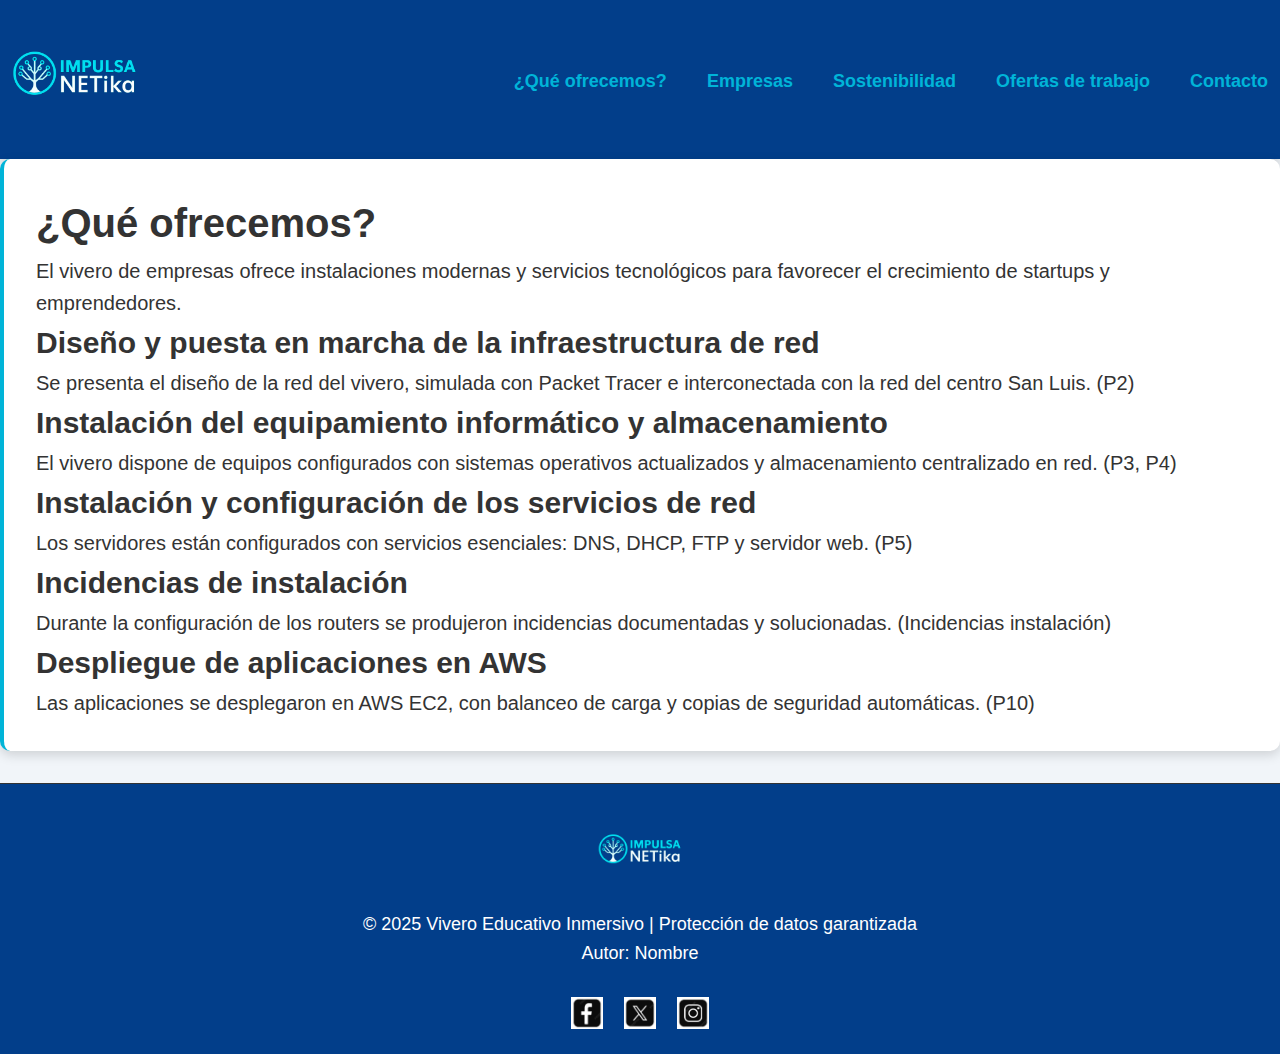
<file: index.html>
<!DOCTYPE html>
<html lang="es">
<head>
  <meta charset="UTF-8" />
  <meta name="viewport" content="width=device-width, initial-scale=1.0" />
  <title>ImpulsaNETika</title>
  <link rel="stylesheet" href="css/nuevostylo.css" />
</head>
<body>
    <!-- ENCABEZADO -->
    <header class="Encabezado">
        <a href="principal.html" class="logo">
        <img src="img/LogoVivero.png" alt="Logo vivero" />
        </a>
        <nav class="menu">
            <ul>
                <li><a href="principal.html">¿Qué ofrecemos?</a></li>
                <li><a href="empresas.html">Empresas</a></li>
                <li><a href="sostenibilidad.html">Sostenibilidad</a></li>
                <li><a href="ofertas.html">Ofertas de trabajo</a></li>
                <li><a href="contacto.html">Contacto</a></li>
            </ul>
        </nav>
    </header>

    <main>
        <section id="servicios">
            <h1>¿Qué ofrecemos?</h1>
            <p>El vivero de empresas ofrece instalaciones modernas y servicios tecnológicos para favorecer el crecimiento de startups y emprendedores.</p>

            <article>
                <h2>Diseño y puesta en marcha de la infraestructura de red</h2>
                <p>Se presenta el diseño de la red del vivero, simulada con Packet Tracer e interconectada con la red del centro San Luis. (P2)</p>
            </article>

            <article>
                <h2>Instalación del equipamiento informático y almacenamiento</h2>
                <p>El vivero dispone de equipos configurados con sistemas operativos actualizados y almacenamiento centralizado en red. (P3, P4)</p>
            </article>

            <article>
                <h2>Instalación y configuración de los servicios de red</h2>
                <p>Los servidores están configurados con servicios esenciales: DNS, DHCP, FTP y servidor web. (P5)</p>
            </article>

            <article>
                <h2>Incidencias de instalación</h2>
                <p>Durante la configuración de los routers se produjeron incidencias documentadas y solucionadas. (Incidencias instalación)</p>
            </article>

            <article>
                <h2>Despliegue de aplicaciones en AWS</h2>
                <p>Las aplicaciones se desplegaron en AWS EC2, con balanceo de carga y copias de seguridad automáticas. (P10)</p>
            </article>
        </section>
    </main>

    <!-- PIE DE PÁGINA -->
        <footer>
            <div class="footer-logo">
                <img src="img/LogoVivero.png" alt="Logo del vivero" class="footer-logo" />
            </div>
            <p>© 2025 Vivero Educativo Inmersivo | Protección de datos garantizada</p>
            <p>Autor: Nombre</p>
            <br>
            <div class="redes">
                <a href="#"><img src="img/iconoFacebook.png" alt="Facebook" /></a>
                <a href="#"><img src="img/iconoTwiter.png" alt="Twitter" /></a>
                <a href="#"><img src="img/iconoInstagram.png" alt="Instagram" /></a>
            </div>
        </footer>
    </main>
</body>
</html>
</file>
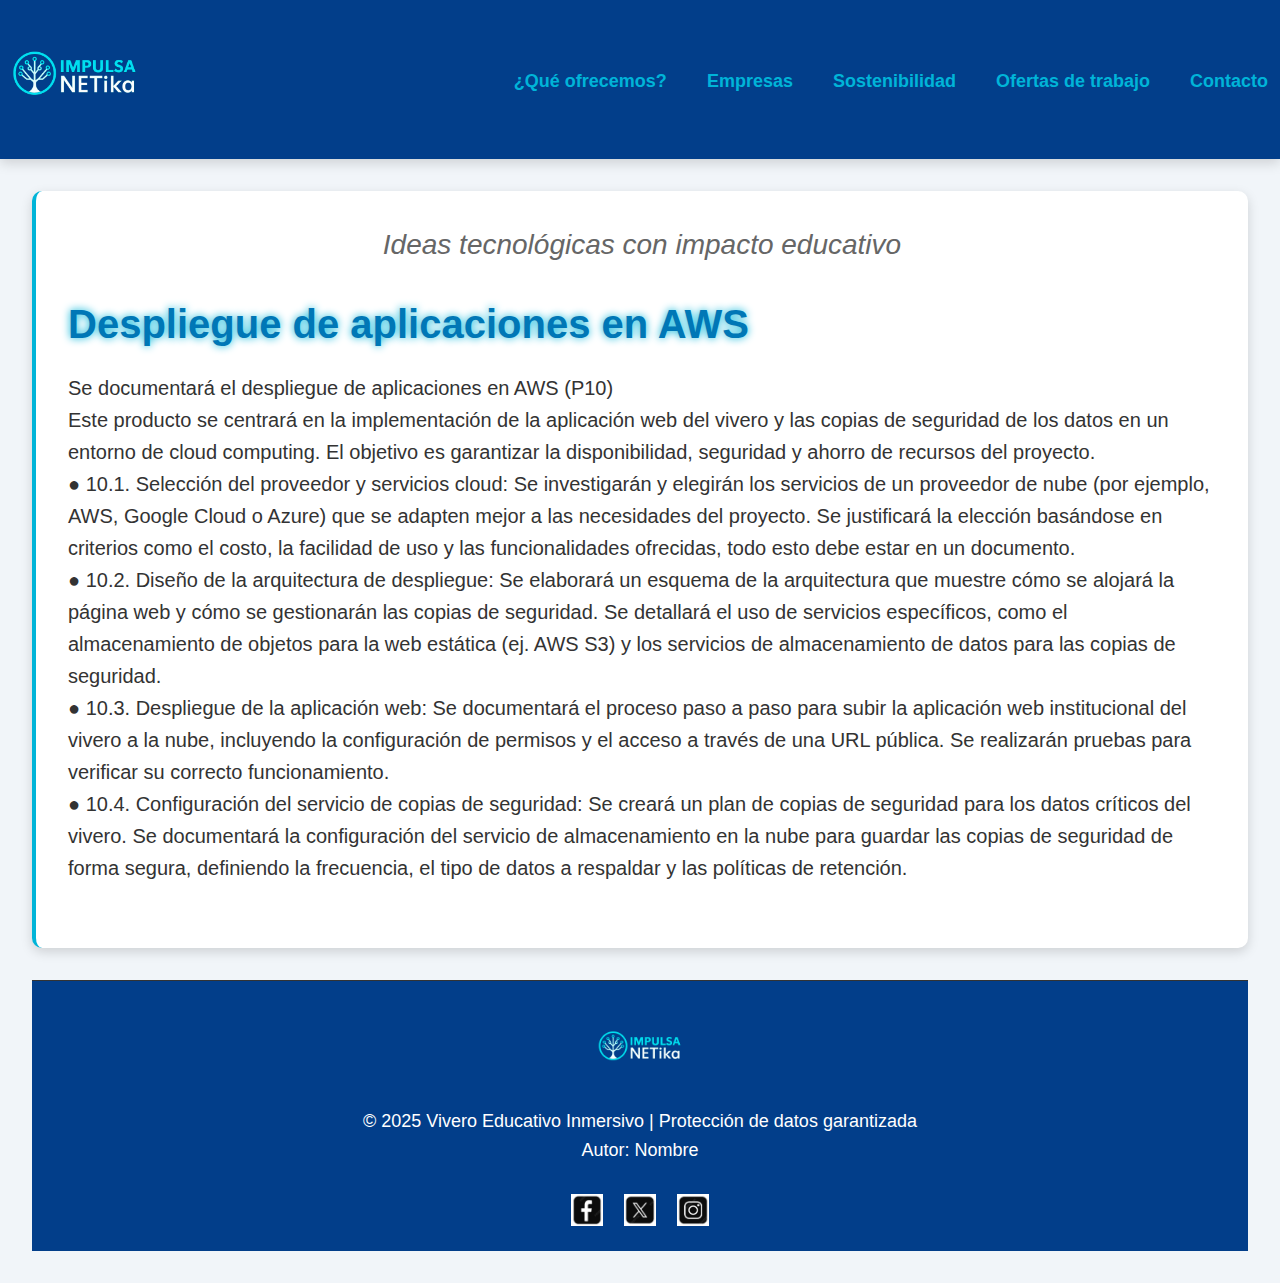
<file: aws.html>
<!DOCTYPE html>
<html lang="es">
<head>
  <meta charset="UTF-8" />
  <meta name="viewport" content="width=device-width, initial-scale=1.0" />
  <title>ImpulsaNETika</title>
  <link rel="stylesheet" href="css/nuevostylo.css" />
</head>
<body>
    <!-- ENCABEZADO -->
    <header class="Encabezado">
        <a href="principal.html" class="logo">
        <img src="img/LogoVivero.png" alt="Logo vivero" />
        </a>
        <nav class="menu">
            <ul>
                <li><a href="principal.html">¿Qué ofrecemos?</a></li>
                <li><a href="empresas.html">Empresas</a></li>
                <li><a href="sostenibilidad.html">Sostenibilidad</a></li>
                <li><a href="ofertas.html">Ofertas de trabajo</a></li>
                <li><a href="contacto.html">Contacto</a></li>
            </ul>
        </nav>
    </header>

    <!-- Contenido principal -->
    <main class="contenido">
        <section>
            <p class="eslogan">Ideas tecnológicas con impacto educativo</p>
            <h1>Despliegue de aplicaciones en AWS</h1>      
            <p>Se documentará el despliegue de aplicaciones en AWS (P10)</p>
            <p>Este producto se centrará en la implementación de la aplicación web del vivero y las copias de seguridad de los datos en un entorno de cloud computing. El objetivo es garantizar la disponibilidad, seguridad y ahorro de recursos del proyecto.</p>
            <p>● 10.1. Selección del proveedor y servicios cloud: Se investigarán y elegirán los servicios de un proveedor de nube (por ejemplo, AWS, Google Cloud o Azure) que se adapten mejor a las necesidades del proyecto. Se justificará la elección basándose en criterios como el costo, la facilidad de uso y las funcionalidades ofrecidas, todo esto debe estar en un documento.</p>
            <p>● 10.2. Diseño de la arquitectura de despliegue: Se elaborará un esquema de la arquitectura que muestre cómo se alojará la página web y cómo se gestionarán las copias de seguridad. Se detallará el uso de servicios específicos, como el almacenamiento de objetos para la web estática (ej. AWS S3) y los servicios de almacenamiento de datos para las copias de seguridad.</p>
            <p>● 10.3. Despliegue de la aplicación web: Se documentará el proceso paso a paso para subir la aplicación web institucional del vivero a la nube, incluyendo la configuración de permisos y el acceso a través de una URL pública. Se realizarán pruebas para verificar su correcto funcionamiento.</p>
            <p>● 10.4. Configuración del servicio de copias de seguridad: Se creará un plan de copias de seguridad para los datos críticos del vivero. Se documentará la configuración del servicio de almacenamiento en la nube para guardar las copias de seguridad de forma segura, definiendo la frecuencia, el tipo de datos a respaldar y las políticas de retención.</p>
            <br>
        </section>

        <!-- PIE DE PÁGINA -->
        <footer>
            <div class="footer-logo">
                <img src="img/LogoVivero.png" alt="Logo del vivero" class="footer-logo" />
            </div>
            <p>© 2025 Vivero Educativo Inmersivo | Protección de datos garantizada</p>
            <p>Autor: Nombre</p>
            <br>
            <div class="redes">
                <a href="#"><img src="img/iconoFacebook.png" alt="Facebook" /></a>
                <a href="#"><img src="img/iconoTwiter.png" alt="Twitter" /></a>
                <a href="#"><img src="img/iconoInstagram.png" alt="Instagram" /></a>
            </div>
        </footer>
    </main>
</body>
</html>
</file>
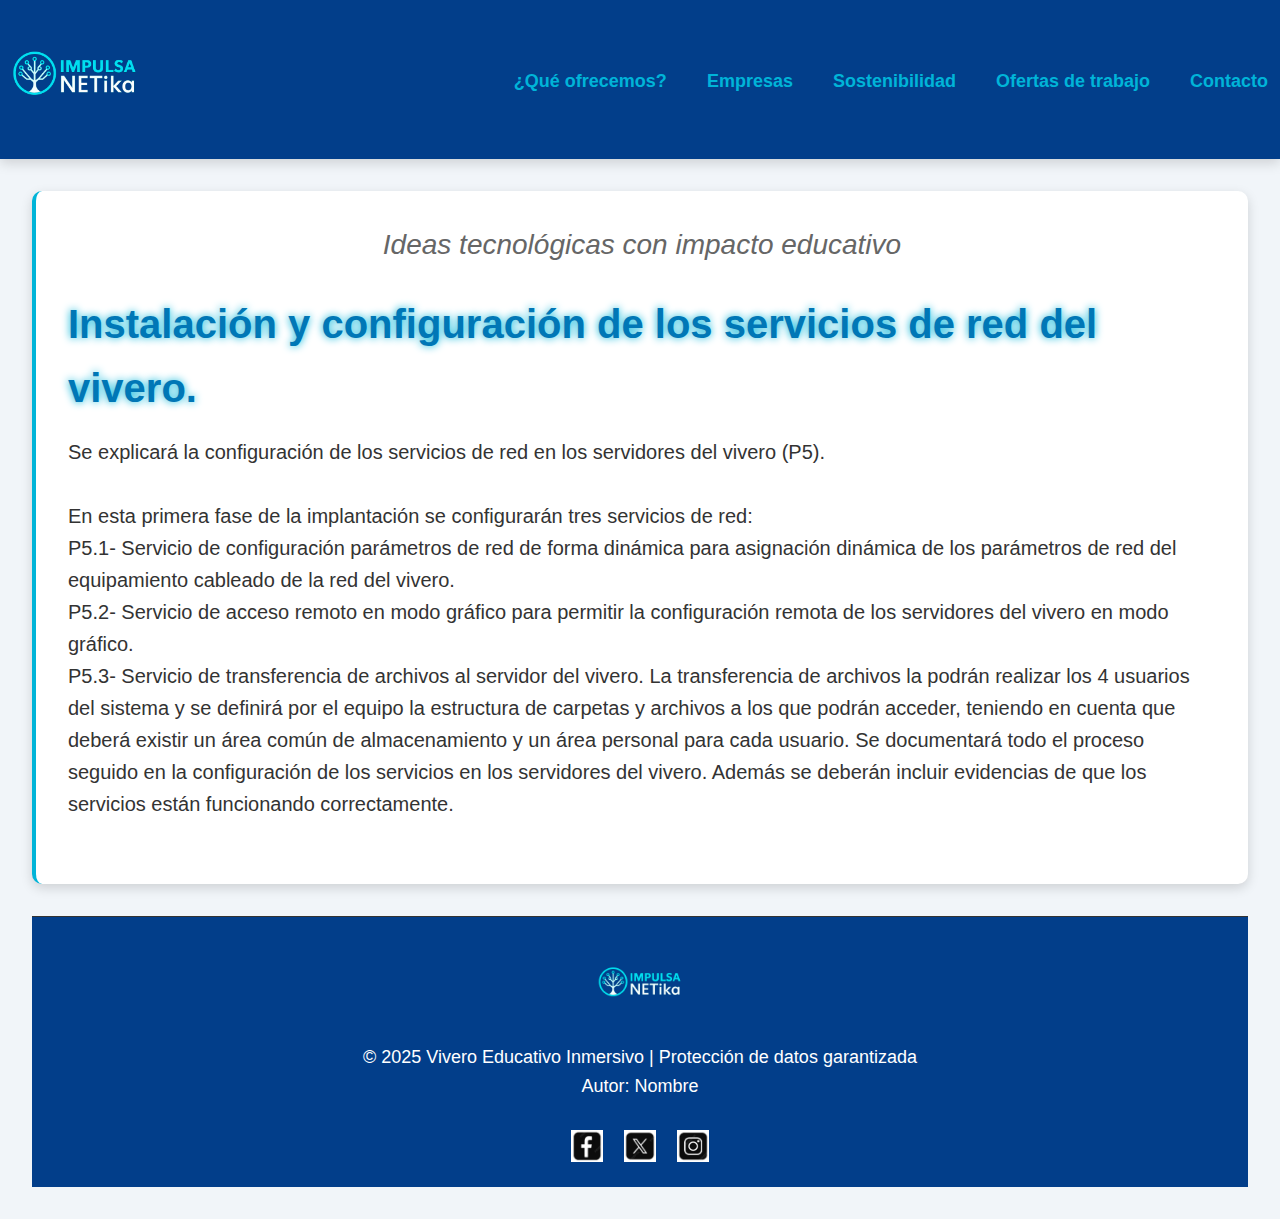
<file: configuracion.html>
<!DOCTYPE html>
<html lang="es">
<head>
  <meta charset="UTF-8" />
  <meta name="viewport" content="width=device-width, initial-scale=1.0" />
  <title>ImpulsaNETika</title>
  <link rel="stylesheet" href="css/nuevostylo.css" />
</head>
<body>
    <!-- ENCABEZADO -->
    <header class="Encabezado">
        <a href="principal.html" class="logo">
        <img src="img/LogoVivero.png" alt="Logo vivero" />
        </a>
        <nav class="menu">
            <ul>
                <li><a href="principal.html">¿Qué ofrecemos?</a></li>
                <li><a href="empresas.html">Empresas</a></li>
                <li><a href="sostenibilidad.html">Sostenibilidad</a></li>
                <li><a href="ofertas.html">Ofertas de trabajo</a></li>
                <li><a href="contacto.html">Contacto</a></li>
            </ul>
        </nav>
    </header>
    <!-- Contenido principal -->
    <main class="contenido">
        <section>
            <p class="eslogan">Ideas tecnológicas con impacto educativo</p>
            <h1>Instalación y configuración de los servicios de red del vivero.</h1>
            <p>Se explicará la configuración de los servicios de red en los servidores del vivero (P5).</p>
            <br>
            <p>En esta primera fase de la implantación se configurarán tres servicios de red:</p>
            <p>P5.1- Servicio de configuración parámetros de red de forma dinámica para asignación dinámica de los parámetros de red del equipamiento cableado de la red del vivero.</p>
            <p>P5.2- Servicio de acceso remoto en modo gráfico para permitir la configuración remota de los servidores del vivero en modo gráfico.</p>
            <p>P5.3- Servicio de transferencia de archivos al servidor del vivero. La transferencia de archivos la podrán realizar los 4 usuarios del sistema y se definirá por el equipo la estructura de carpetas y archivos a los que podrán acceder, teniendo en cuenta que deberá existir un área común de almacenamiento y un área personal para cada usuario. Se documentará todo el proceso seguido en la configuración de los servicios en los servidores del vivero. Además se deberán incluir evidencias de que los servicios están funcionando correctamente.</p>  
            <br>
        </section>
        <!-- PIE DE PÁGINA -->
        <footer>
            <div class="footer-logo">
                <img src="img/LogoVivero.png" alt="Logo del vivero" class="footer-logo" />
            </div>
            <p>© 2025 Vivero Educativo Inmersivo | Protección de datos garantizada</p>
            <p>Autor: Nombre</p>
            <br>
            <div class="redes">
                <a href="#"><img src="img/iconoFacebook.png" alt="Facebook" /></a>
                <a href="#"><img src="img/iconoTwiter.png" alt="Twitter" /></a>
                <a href="#"><img src="img/iconoInstagram.png" alt="Instagram" /></a>
            </div>
        </footer>
    </main>
</body>
</html>
</file>
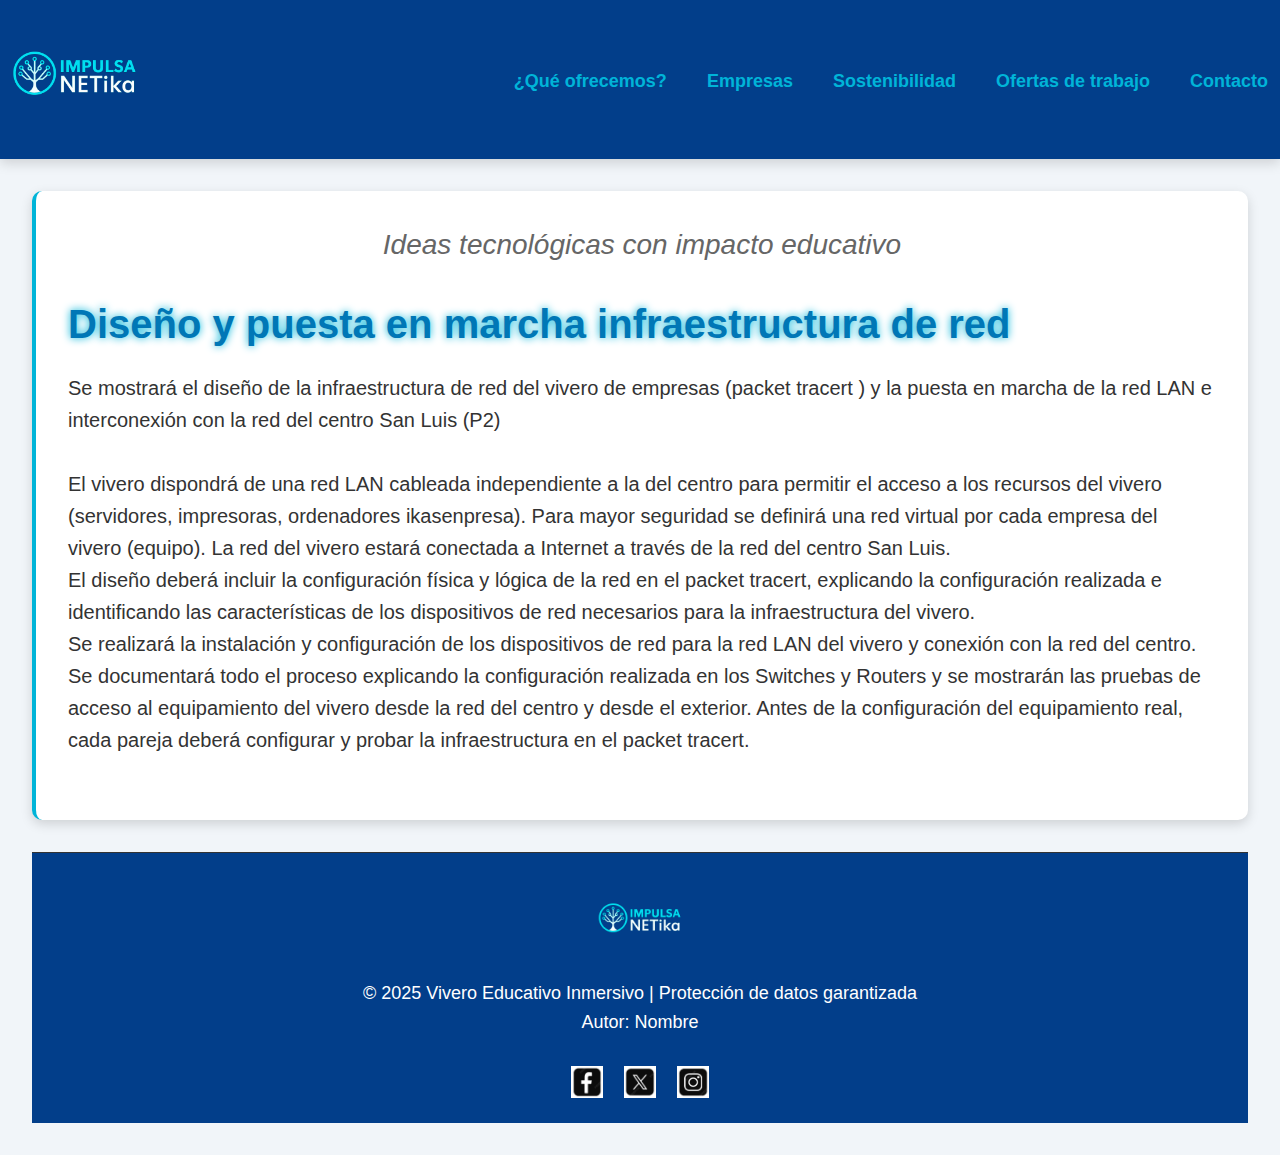
<file: diseño.html>
<!DOCTYPE html>
<html lang="es">
<head>
  <meta charset="UTF-8" />
  <meta name="viewport" content="width=device-width, initial-scale=1.0" />
  <title>ImpulsaNETika</title>
  <link rel="stylesheet" href="css/nuevostylo.css" />
</head>
<body>
    <!-- ENCABEZADO -->
    <header class="Encabezado">
        <a href="principal.html" class="logo">
        <img src="img/LogoVivero.png" alt="Logo vivero" />
        </a>
        <nav class="menu">
            <ul>
                <li><a href="principal.html">¿Qué ofrecemos?</a></li>
                <li><a href="empresas.html">Empresas</a></li>
                <li><a href="sostenibilidad.html">Sostenibilidad</a></li>
                <li><a href="ofertas.html">Ofertas de trabajo</a></li>
                <li><a href="contacto.html">Contacto</a></li>
            </ul>
        </nav>
    </header>
    <!-- Contenido principal -->
    <main class="contenido">
        <section>
            <p class="eslogan">Ideas tecnológicas con impacto educativo</p>
            <h1>Diseño y puesta en marcha infraestructura de red</h1>
            <p>Se mostrará el diseño de la infraestructura de red del vivero de empresas (packet tracert ) y la puesta en marcha de la red LAN e interconexión con la red del centro San Luis (P2)</p>
            <br>
            <p>El vivero dispondrá de una red LAN cableada independiente a la del centro para permitir el acceso a los recursos del vivero (servidores, impresoras, ordenadores ikasenpresa). 
                Para mayor seguridad se definirá una red virtual por cada empresa del vivero (equipo). La red del vivero estará conectada a Internet a través de la red del centro San Luis.</p>
            <p>El diseño deberá incluir la configuración física y lógica de la red en el packet tracert, explicando la configuración realizada e identificando las características de los dispositivos de red necesarios para la infraestructura del vivero.</p>
            <p>Se realizará la instalación y configuración de los dispositivos de red para la red LAN del vivero y conexión con la red del centro. Se documentará todo el proceso explicando la configuración realizada en los Switches y Routers y se mostrarán las pruebas de acceso al equipamiento del vivero
                desde la red del centro y desde el exterior. Antes de la configuración del equipamiento real, cada pareja deberá configurar y probar la infraestructura en el packet tracert.</p>
            <br>
        </section>
    <!-- PIE DE PÁGINA -->
        <footer>
            <div class="footer-logo">
                <img src="img/LogoVivero.png" alt="Logo del vivero" class="footer-logo" />
            </div>
            <p>© 2025 Vivero Educativo Inmersivo | Protección de datos garantizada</p>
            <p>Autor: Nombre</p>
            <br>
            <div class="redes">
                <a href="#"><img src="img/iconoFacebook.png" alt="Facebook" /></a>
                <a href="#"><img src="img/iconoTwiter.png" alt="Twitter" /></a>
                <a href="#"><img src="img/iconoInstagram.png" alt="Instagram" /></a>
            </div>
        </footer>
    </main>
</body>
</html>
</file>
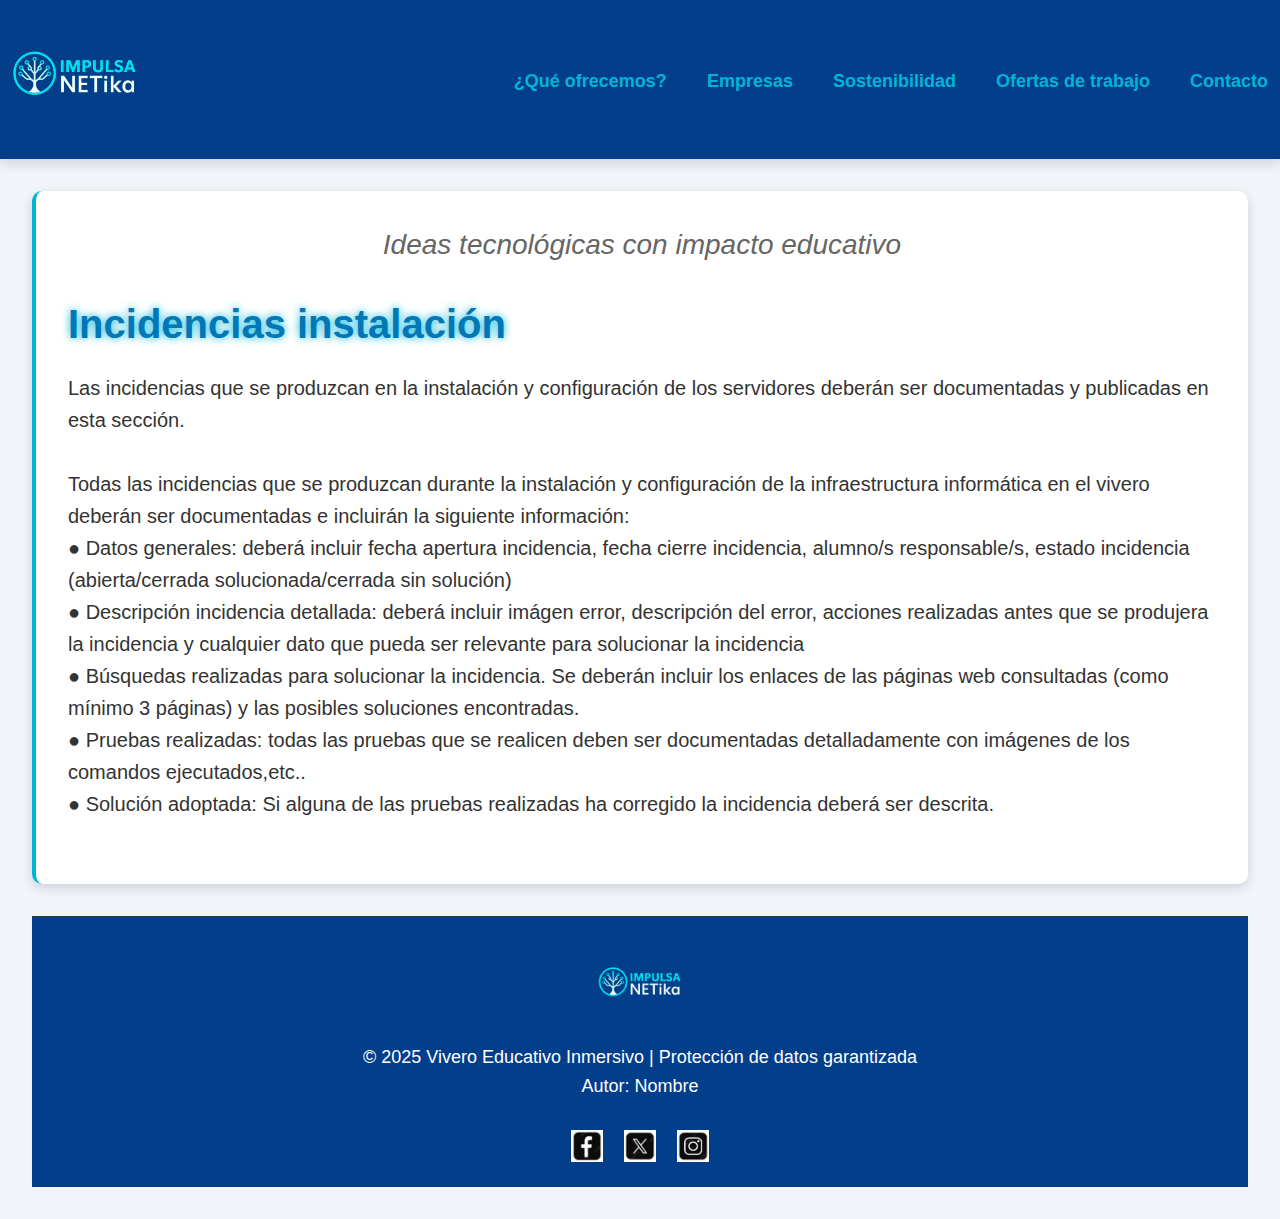
<file: incidencias.html>
<!DOCTYPE html>
<html lang="es">
<head>
  <meta charset="UTF-8" />
  <meta name="viewport" content="width=device-width, initial-scale=1.0" />
  <title>ImpulsaNETika</title>
  <link rel="stylesheet" href="css/nuevostylo.css" />
</head>
<body>
    <!-- ENCABEZADO -->
    <header class="Encabezado">
        <a href="principal.html" class="logo">
        <img src="img/LogoVivero.png" alt="Logo vivero" />
        </a>
        <nav class="menu">
            <ul>
                <li><a href="principal.html">¿Qué ofrecemos?</a></li>
                <li><a href="empresas.html">Empresas</a></li>
                <li><a href="sostenibilidad.html">Sostenibilidad</a></li>
                <li><a href="ofertas.html">Ofertas de trabajo</a></li>
                <li><a href="contacto.html">Contacto</a></li>
            </ul>
        </nav>
    </header>
    <!-- Contenido principal -->
    <main class="contenido">
        <section>
            <p class="eslogan">Ideas tecnológicas con impacto educativo</p>
            <h1>Incidencias instalación</h1>
            <p>Las incidencias que se produzcan en la instalación y configuración de los servidores deberán ser documentadas y publicadas en esta sección.</p>
            <br>
            <p>Todas las incidencias que se produzcan durante la instalación y configuración de la infraestructura informática en el vivero deberán ser documentadas e incluirán la siguiente información:</p>
            <p>● Datos generales: deberá incluir fecha apertura incidencia, fecha cierre incidencia, alumno/s responsable/s, estado incidencia (abierta/cerrada solucionada/cerrada sin solución)</p>
            <p>● Descripción incidencia detallada: deberá incluir imágen error, descripción del error, acciones realizadas antes que se produjera la incidencia y cualquier dato que pueda ser relevante para solucionar la incidencia</p>
            <p>● Búsquedas realizadas para solucionar la incidencia. Se deberán incluir los enlaces de las páginas web consultadas (como mínimo 3 páginas) y las posibles soluciones encontradas.</p>
            <p>● Pruebas realizadas: todas las pruebas que se realicen deben ser documentadas detalladamente con imágenes de los comandos ejecutados,etc..</p>
            <p>● Solución adoptada: Si alguna de las pruebas realizadas ha corregido la incidencia deberá ser descrita.</p>
            <br>
        </section>
    <!-- PIE DE PÁGINA -->
        <footer>
            <div class="footer-logo">
                <img src="img/LogoVivero.png" alt="Logo del vivero" class="footer-logo" />
            </div>
            <p>© 2025 Vivero Educativo Inmersivo | Protección de datos garantizada</p>
            <p>Autor: Nombre</p>
            <br>
            <div class="redes">
                <a href="#"><img src="img/iconoFacebook.png" alt="Facebook" /></a>
                <a href="#"><img src="img/iconoTwiter.png" alt="Twitter" /></a>
                <a href="#"><img src="img/iconoInstagram.png" alt="Instagram" /></a>
            </div>
        </footer>
    </main>
</body>
</html>
</file>
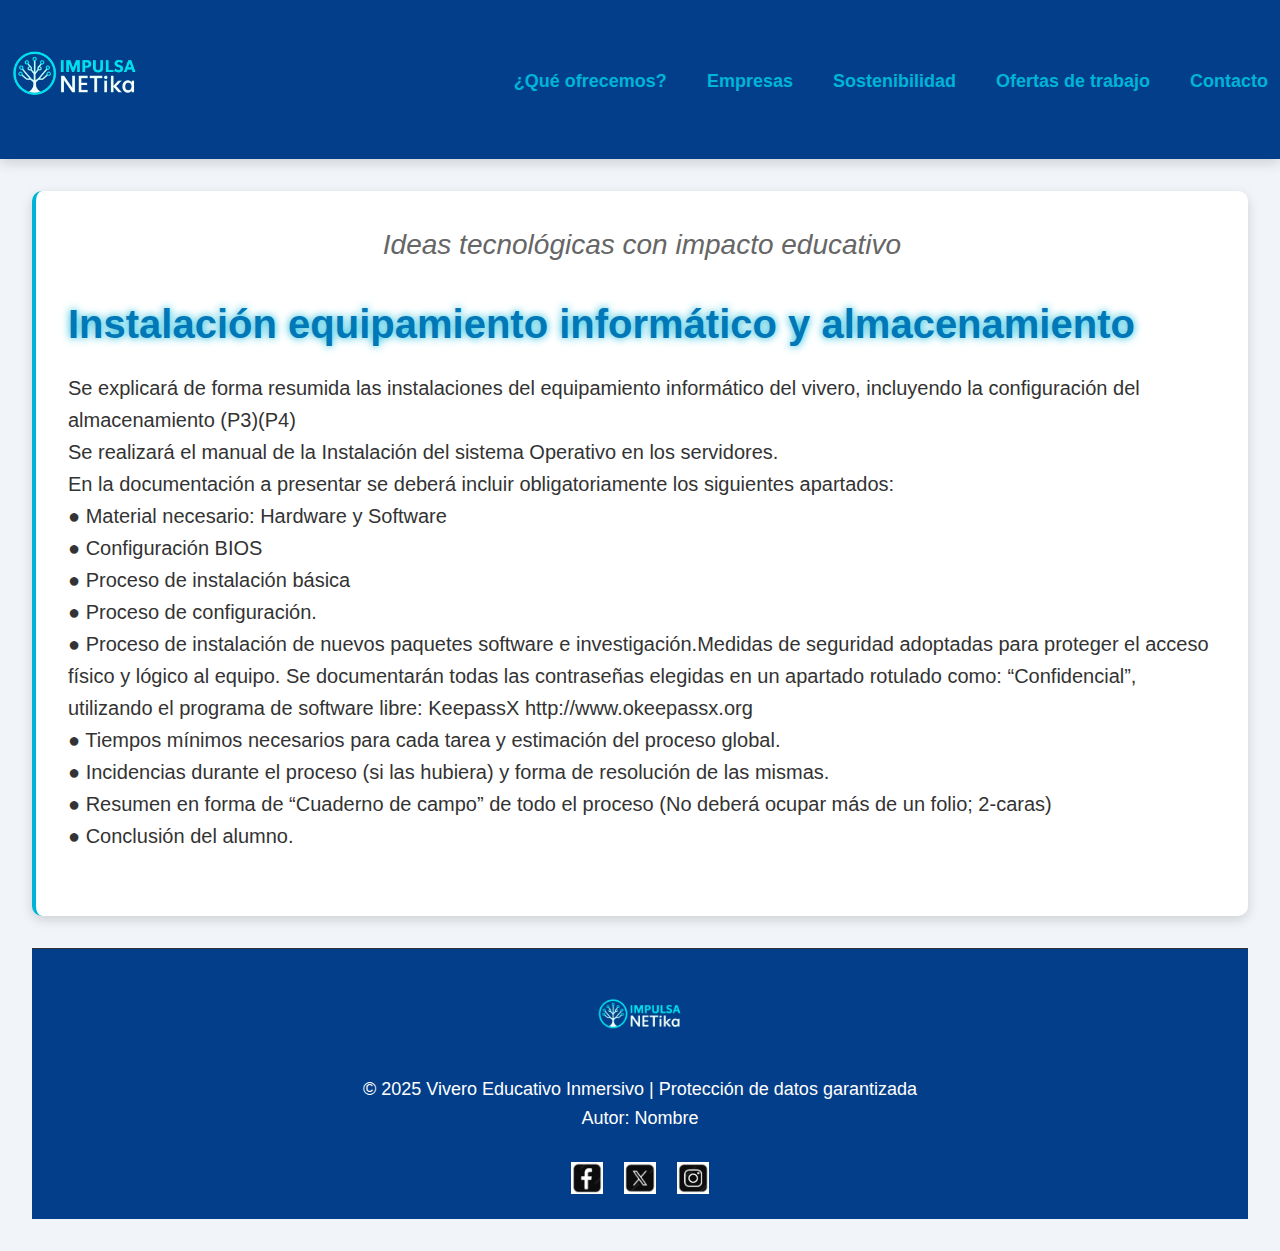
<file: instalacion.html>
<!DOCTYPE html>
<html lang="es">
<head>
  <meta charset="UTF-8" />
  <meta name="viewport" content="width=device-width, initial-scale=1.0" />
  <title>ImpulsaNETika</title>
  <link rel="stylesheet" href="css/nuevostylo.css" />
</head>
<body>
    <!-- ENCABEZADO -->
    <header class="Encabezado">
        <a href="principal.html" class="logo">
        <img src="img/LogoVivero.png" alt="Logo vivero" />
        </a>
        <nav class="menu">
            <ul>
                <li><a href="principal.html">¿Qué ofrecemos?</a></li>
                <li><a href="empresas.html">Empresas</a></li>
                <li><a href="sostenibilidad.html">Sostenibilidad</a></li>
                <li><a href="ofertas.html">Ofertas de trabajo</a></li>
                <li><a href="contacto.html">Contacto</a></li>
            </ul>
        </nav>
    </header>
    <!-- Contenido principal -->
    <main class="contenido">
        <section>
            <p class="eslogan">Ideas tecnológicas con impacto educativo</p>
            <h1>Instalación equipamiento informático y almacenamiento</h1>
            <p>Se explicará de forma resumida las instalaciones del equipamiento informático del vivero, incluyendo la configuración del almacenamiento (P3)(P4)</p>
            <p>Se realizará el manual de la Instalación del sistema Operativo en los servidores.</p>
            <p>En la documentación a presentar se deberá incluir obligatoriamente los siguientes apartados:</p>
            <p>● Material necesario: Hardware y Software</p>
            <p>● Configuración BIOS</p>
            <p>● Proceso de instalación básica</p>
            <p>● Proceso de configuración.</p>
            <p>● Proceso de instalación de nuevos paquetes software e investigación.Medidas de seguridad adoptadas para proteger el acceso físico y lógico al equipo. Se documentarán todas las contraseñas elegidas en un apartado rotulado como: “Confidencial”, utilizando el programa de software libre: KeepassX http://www.okeepassx.org</p>
            <p>● Tiempos mínimos necesarios para cada tarea y estimación del proceso global.</p>
            <p>● Incidencias durante el proceso (si las hubiera) y forma de resolución de las mismas.</p>
            <p>● Resumen en forma de “Cuaderno de campo” de todo el proceso (No deberá ocupar más de un folio; 2-caras)</p>
            <p>● Conclusión del alumno.</p>
            <br>
        </section>
       <!-- PIE DE PÁGINA -->
        <footer>
            <div class="footer-logo">
                <img src="img/LogoVivero.png" alt="Logo del vivero" class="footer-logo" />
            </div>
            <p>© 2025 Vivero Educativo Inmersivo | Protección de datos garantizada</p>
            <p>Autor: Nombre</p>
            <br>
            <div class="redes">
                <a href="#"><img src="img/iconoFacebook.png" alt="Facebook" /></a>
                <a href="#"><img src="img/iconoTwiter.png" alt="Twitter" /></a>
                <a href="#"><img src="img/iconoInstagram.png" alt="Instagram" /></a>
            </div>
        </footer>
    </main>
</body>
</html>
</file>
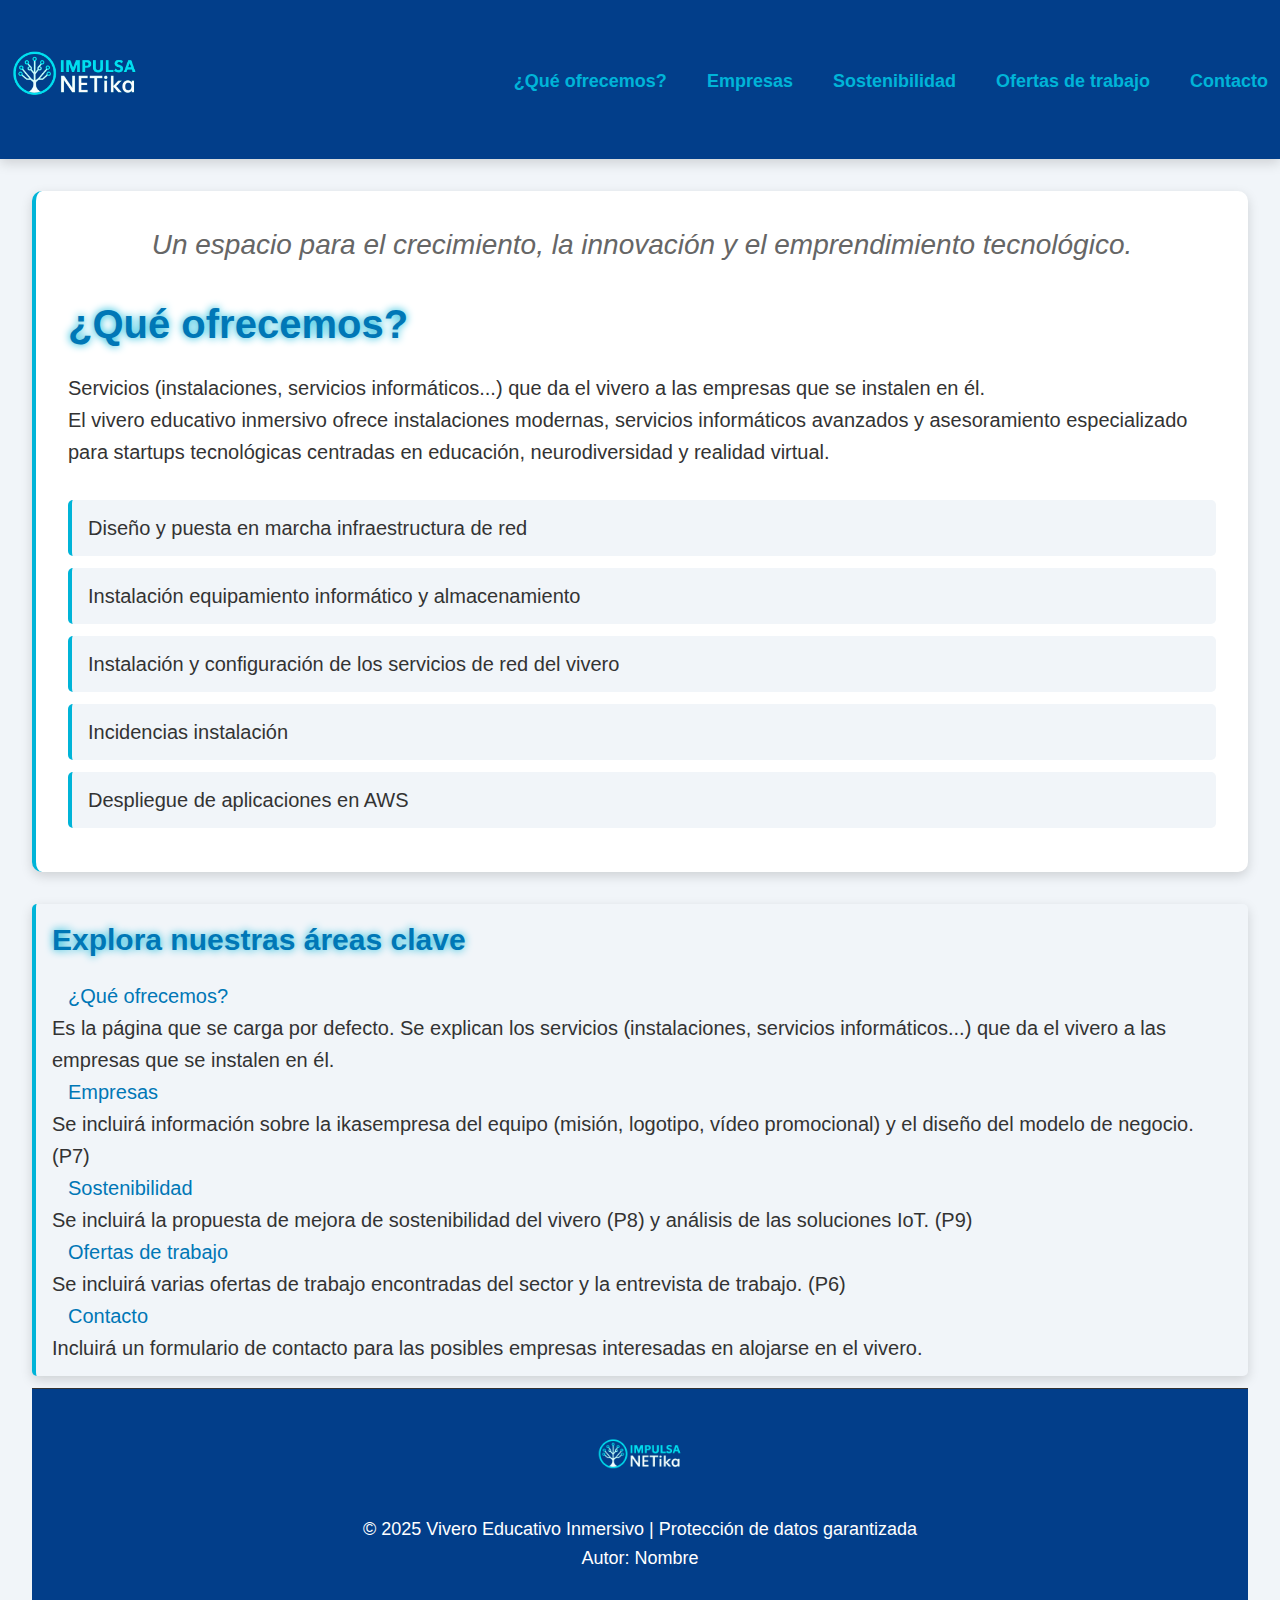
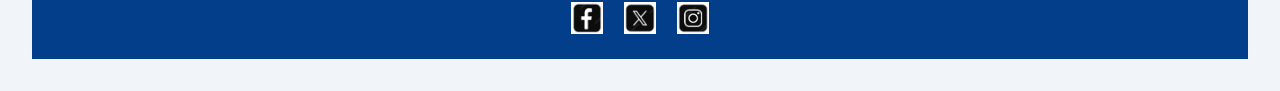
<file: principal.html>
<!DOCTYPE html>
<html lang="es">
<head>
  <meta charset="UTF-8" />
  <meta name="viewport" content="width=device-width, initial-scale=1.0" />
  <title>ImpulsaNETika</title>
  <link rel="stylesheet" href="css/nuevostylo.css" />
</head>
<body>
    <!-- ENCABEZADO -->
    <header class="Encabezado">
        <a href="principal.html" class="logo">
        <img src="img/LogoVivero.png" alt="Logo vivero" />
        </a>
        <nav class="menu">
            <ul>
                <li><a href="principal.html">¿Qué ofrecemos?</a></li>
                <li><a href="empresas.html">Empresas</a></li>
                <li><a href="sostenibilidad.html">Sostenibilidad</a></li>
                <li><a href="ofertas.html">Ofertas de trabajo</a></li>
                <li><a href="contacto.html">Contacto</a></li>
            </ul>
        </nav>
    </header>

    <!-- CONTENIDO PRINCIPAL -->
    <main class="contenido">
        <section>
            <p class="eslogan">Un espacio para el crecimiento, la innovación y el emprendimiento tecnológico.</p>
            <h1>¿Qué ofrecemos?</h1> 
            <p>Servicios (instalaciones, servicios informáticos...) que da el vivero a las empresas que se instalen en él.</p>
            <p>El vivero educativo inmersivo ofrece instalaciones modernas, servicios informáticos avanzados y asesoramiento especializado para startups tecnológicas centradas en educación, neurodiversidad y realidad virtual.</p>
            <br>
            <ul>
                <li><a href="diseño.html">Diseño y puesta en marcha infraestructura de red</a></li>
                <li><a href="instalacion.html">Instalación equipamiento informático y almacenamiento</a></li>
                <li><a href="configuracion.html">Instalación y configuración de los servicios de red del vivero</a></li>
                <li><a href="incidencias.html">Incidencias instalación</a></li>
                <li><a href="aws.html">Despliegue de aplicaciones en AWS</a></li>
            </ul>
        </section>

    <!-- Botones explicativos de cada sección -->
        <section class="secciones">
            <h3>Explora nuestras áreas clave</h3>
            <a href="principal.html" class="boton">¿Qué ofrecemos?</a>
            <p>Es la página que se carga por defecto. Se explican los servicios
                (instalaciones, servicios informáticos...) que da el vivero a las empresas que se instalen en él.</p>
            <a href="empresas.html" class="boton">Empresas</a>
            <p>Se incluirá información sobre la ikasempresa del equipo (misión, logotipo, vídeo promocional) y el diseño del modelo de negocio. (P7)</p>
            <a href="sostenibilidad.html" class="boton">Sostenibilidad</a>
            <p>Se incluirá la propuesta de mejora de sostenibilidad del vivero (P8) y análisis de las soluciones IoT. (P9)</p>
            <a href="ofertas.html" class="boton">Ofertas de trabajo</a>
            <p>Se incluirá varias ofertas de trabajo encontradas del sector y la entrevista de trabajo. (P6)</p>
            <a href="contacto.html" class="boton">Contacto</a>
            <p>Incluirá un formulario de contacto para las posibles empresas interesadas en alojarse en el vivero.</p>
        </section>

        <!-- PIE DE PÁGINA -->
        <footer>
            <div class="footer-logo">
                <img src="img/LogoVivero.png" alt="Logo del vivero" class="footer-logo" />
            </div>
            <p>© 2025 Vivero Educativo Inmersivo | Protección de datos garantizada</p>
            <p>Autor: Nombre</p>
            <br>
            <div class="redes">
                <a href="#"><img src="img/iconoFacebook.png" alt="Facebook" /></a>
                <a href="#"><img src="img/iconoTwiter.png" alt="Twitter" /></a>
                <a href="#"><img src="img/iconoInstagram.png" alt="Instagram" /></a>
            </div>
        </footer>
    </main>
</body>
</html>
</file>
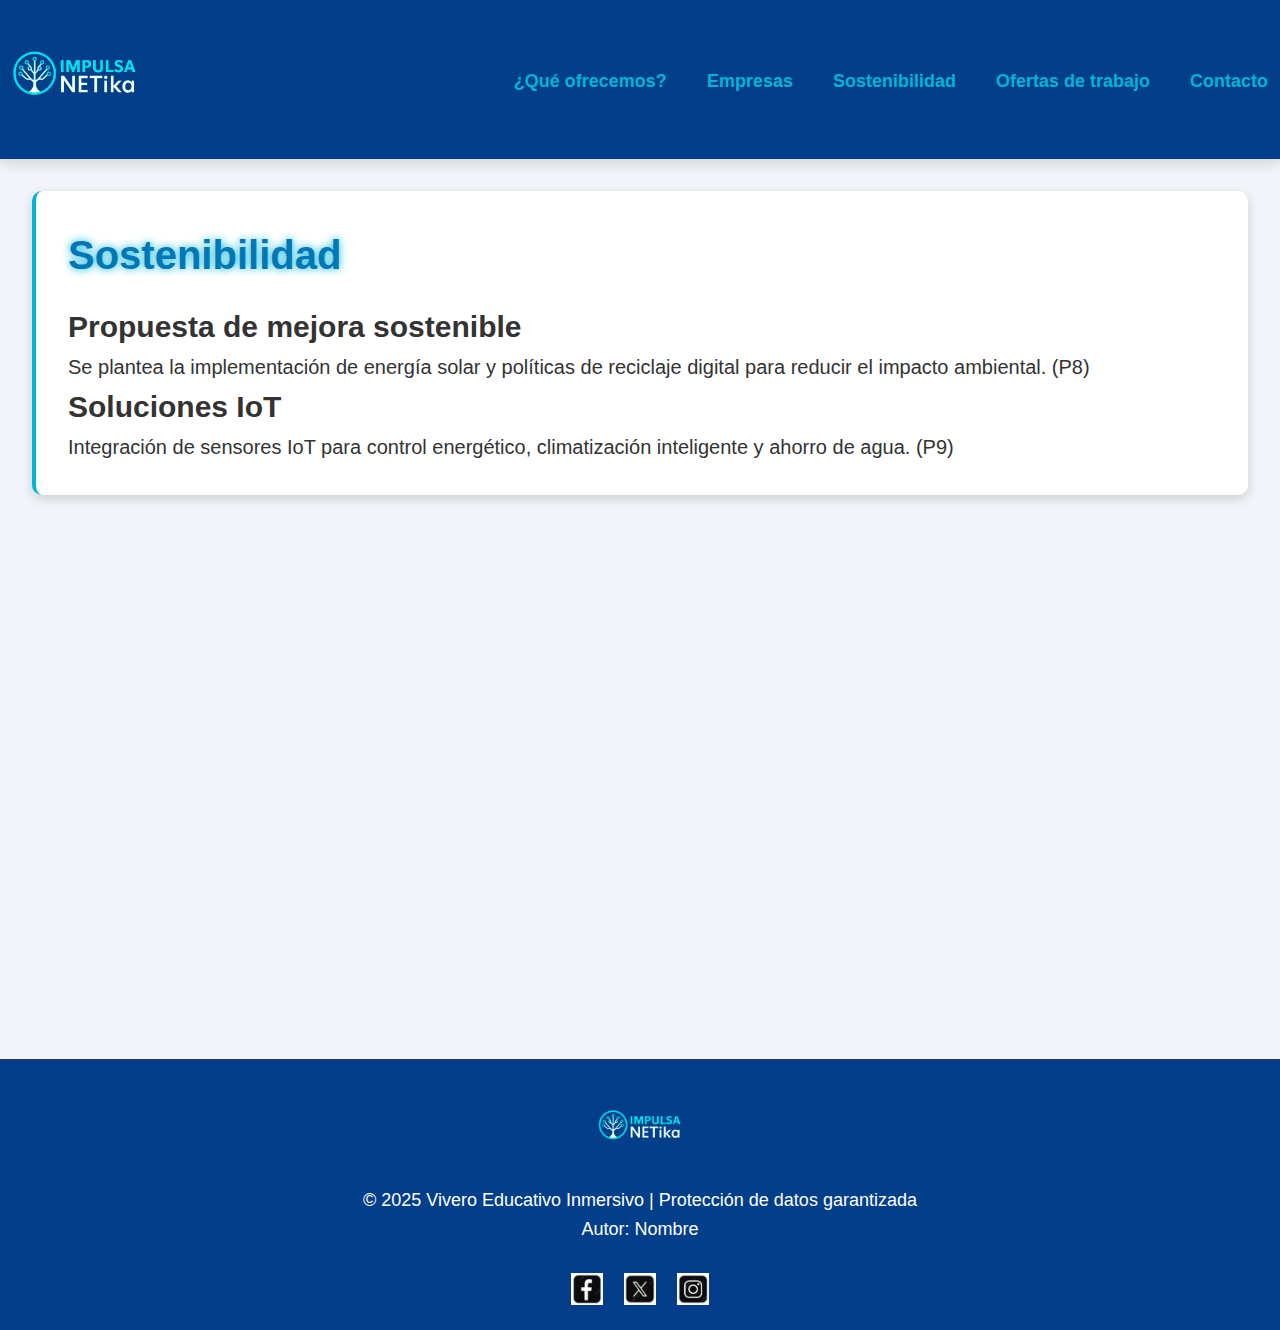
<file: sostenibilidad.html>
<!DOCTYPE html>
<html lang="es">
<head>
  <meta charset="UTF-8" />
  <meta name="viewport" content="width=device-width, initial-scale=1.0" />
  <title>ImpulsaNETika</title>
  <link rel="stylesheet" href="css/nuevostylo.css" />
</head>
<body>
<!-- ENCABEZADO -->
    <header class="Encabezado">
        <a href="principal.html" class="logo">
        <img src="img/LogoVivero.png" alt="Logo vivero" />
        </a>
        <nav class="menu">
            <ul>
                <li><a href="principal.html">¿Qué ofrecemos?</a></li>
                <li><a href="empresas.html">Empresas</a></li>
                <li><a href="sostenibilidad.html">Sostenibilidad</a></li>
                <li><a href="ofertas.html">Ofertas de trabajo</a></li>
                <li><a href="contacto.html">Contacto</a></li>
            </ul>
        </nav>
    </header>

    <main class="contenido">
        <section>
            <h1>Sostenibilidad</h1>
            <article>
                <h2>Propuesta de mejora sostenible</h2>
                <p>Se plantea la implementación de energía solar y políticas de reciclaje digital para reducir el impacto ambiental. (P8)</p>
            </article>
            <article>
                <h2>Soluciones IoT</h2>
                <p>Integración de sensores IoT para control energético, climatización inteligente y ahorro de agua. (P9)</p>
            </article>
        </section>
    </main>

<!-- PIE DE PÁGINA -->
        <footer>
            <div class="footer-logo">
                <img src="img/LogoVivero.png" alt="Logo del vivero" class="footer-logo" />
            </div>
            <p>© 2025 Vivero Educativo Inmersivo | Protección de datos garantizada</p>
            <p>Autor: Nombre</p>
            <br>
            <div class="redes">
                <a href="#"><img src="img/iconoFacebook.png" alt="Facebook" /></a>
                <a href="#"><img src="img/iconoTwiter.png" alt="Twitter" /></a>
                <a href="#"><img src="img/iconoInstagram.png" alt="Instagram" /></a>
            </div>
        </footer>
    </main>
</body>
</html>
</file>
<file: css/nuevostylo.css>
/* Reset global */
* {
  margin: 0; /* Elimina márgenes predeterminados */
  padding: 0; /* Elimina rellenos predeterminados */
  box-sizing: border-box; /* Incluye borde y padding en el tamaño total del elemento */
}

/* Estilo base del cuerpo */
body {
  height: 100%;                       /* Ocupa toda la altura de la ventana */
  font-family: "Poppins", "Segoe UI", sans-serif; /* Fuente moderna y legible */
  font-size: 20px;                    /* Tamaño base aumentado para mejor legibilidad */
  background-color: #f1f5f9;        /* Fondo claro para contraste suave */
  color: #333;                      /* Texto oscuro para buena legibilidad */
  line-height: 1.6;                   /* Mejora la legibilidad del texto */
  margin: 0;
}

/* Encabezado superior fijo */
.Encabezado {
  display: flex;                       /* Distribuye logo y navegación en fila */
  justify-content: space-between;      /* Espacia los elementos a los extremos */
  align-items: center;                 /* Centra verticalmente */
  background-color: #023e8a;         /* Fondo azul oscuro del encabezado */
  padding: 0;                          /* Sin espaciado interno */
  box-shadow: 0 4px 12px rgba(0, 0, 0, 0.15); /* Sombra suave para profundidad */
  top: 0;                              /* Pegado al borde superior */
}

/* Logo del vivero */
.logo img {
  width: 150px;                         /* Tamaño fijo del logo aumentado */
  height: auto;                         /* Mantiene proporción original */
}

/* Menú de navegación principal */
.menu ul {
  list-style: none;                     /* Elimina viñetas */
  display: flex;                        /* Muestra enlaces en fila */
  gap: 1rem;                            /* Espacio entre enlaces */
  justify-content: center;              /* Centra horizontalmente */
}

.menu ul li a {
  color: #00b4d8;                     /* Azul claro para enlaces */
  text-decoration: none;                /* Sin subrayado */
  font-weight: bold;                    /* Texto en negrita */
  font-size: 18px;                      /* Tamaño aumentado para accesibilidad */
  padding: 0.25rem 0.75rem;             /* Espaciado interno */
  transition: color 0.3s ease;          /* Transición suave al pasar el cursor */
}

.menu ul li a:hover {
  color: #fff;                        /* Blanco al pasar el cursor */
  text-shadow: 0 0 5px #00b4d8;       /* Sombra azul suave para resaltar */
}

/* Contenido principal de la página */
.contenido {
  display: flex;                        /* Permite estructura flexible */
  flex-direction: column;               /* Apila elementos verticalmente */
  min-height: 100vh;                    /* Ocupa toda la altura disponible */
  padding: 2rem;                        /* Espaciado interno */
}

/* Sección principal del vivero */
main section {
  background-color: #fff;             /* Fondo blanco para secciones */
  padding: 2rem;                        /* Espaciado interno amplio */
  border-radius: 10px;                  /* Bordes redondeados */
  box-shadow: 0 4px 12px rgba(0, 0, 0, 0.15); /* Sombra suave */
  margin-bottom: 2rem;                  /* Separación inferior entre secciones */
  border-left: 4px solid #00b4d8;     /* Línea azul decorativa a la izquierda */
}

/* Título principal de la sección */
.contenido h1 {
  font-size: 40px;                       /* Tamaño muy destacado */
  color: #0077b6;                      /* Azul principal */
  text-shadow: 0 0 8px #00b4d8; /* Sombra luminosa para resaltar */
  margin-bottom: 1rem; /* Espacio inferior */
}

/* Eslogan */
.eslogan {
  text-align: center; /* Centrado */
  font-size: 28px; /* Tamaño medio aumentado */
  font-style: italic; /* Estilo cursiva */
  color: #666; /* Gris medio para contraste suave */
  margin-bottom: 1.5rem; /* Separación inferior */
}

/* Lista de servicios */
.contenido ul {
  list-style: none; /* Elimina viñetas */
  padding-left: 0; /* Elimina sangría izquierda */
}

.contenido ul li {
  background-color: #f1f5f9; /* Fondo claro coherente */
  border-left: 4px solid #00b4d8; /* Línea azul decorativa a la izquierda */
  padding: 0.75rem 1rem; /* Espaciado interno */
  margin-bottom: 0.75rem; /* Separación entre elementos */
  border-radius: 5px; /* Bordes redondeados */
  color: #333; /* Texto oscuro */
  font-size: 20px; /* Tamaño aumentado para legibilidad */
}

.contenido ul li a {
  text-decoration: none; /* Sin subrayado */
  color: #333; /* Texto oscuro */
}

/* Secciones destacadas */
.secciones {
  background-color: #f1f5f9; /* Fondo claro coherente */
  border-left: 4px solid #00b4d8; /* Línea azul decorativa a la izquierda */
  padding: 0.75rem 1rem; /* Espaciado interno */
  margin-bottom: 0.75rem; /* Separación entre elementos */
  border-radius: 5px; /* Bordes redondeados */
  color: #333; /* Texto oscuro */
  font-size: 20px; /* Tamaño aumentado para legibilidad */
}

.secciones h3 {
  font-size: 30px; /* Tamaño muy destacado */
  color: #0077b6; /* Azul principal */
  text-shadow: 0 0 8px #00b4d8; /* Sombra luminosa para resaltar */
  margin-bottom: 1rem; /* Espacio inferior */
}

.secciones a {
  text-decoration: none; /* Quitar decoración de link */
  padding: 0.75rem 1rem; /* Espaciado interno */
  margin-bottom: 0.75rem; /* Separación entre elementos */
  border-radius: 5px; /* Bordes redondeados */
  color: #0077b6; /* Azul principal */
  font-size: 20px; /* Tamaño aumentado para legibilidad */
}

/* Pie de página con redes sociales */
footer {
  background-color: #023e8a; /* Fondo azul oscuro */
  color: #fff; /* Texto blanco */
  text-align: center; /* Centrado horizontal */
  padding: 1rem; /* Espaciado interno */
  border-top: 1px solid #333; /* Línea divisoria superior */
  font-size: 18px; /* Tamaño aumentado para lectura cómoda */
  margin-top: auto; /* Empuja el footer al fondo */
}

/* Logo en el footer */
.footer-logo img {
  height: 100px; /* Tamaño reducido del logo */
  margin-bottom: 0.1rem; /* Espacio inferior */
}

/* Enlaces a redes sociales */
.redes a {
  color: #00b4d8; /* Azul claro para enlaces */
  text-decoration: none; /* Sin subrayado */
  margin: 0 0.5rem; /* Espacio horizontal entre enlaces */
  font-weight: bold; /* Texto en negrita */
  font-size: 20px; /* Tamaño aumentado para accesibilidad */
  transition: color 0.3s ease; /* Transición suave */
}

.redes img {
  width: 32px; /* Ancho estándar para íconos */
  height: 32px; /* Alto estándar para íconos */
}

.redes a:hover {
  color: #fff; /* Blanco al pasar el cursor */
  text-shadow: 0 0 5px #00b4d8; /* Sombra azul suave para resaltar */
}
</file>
